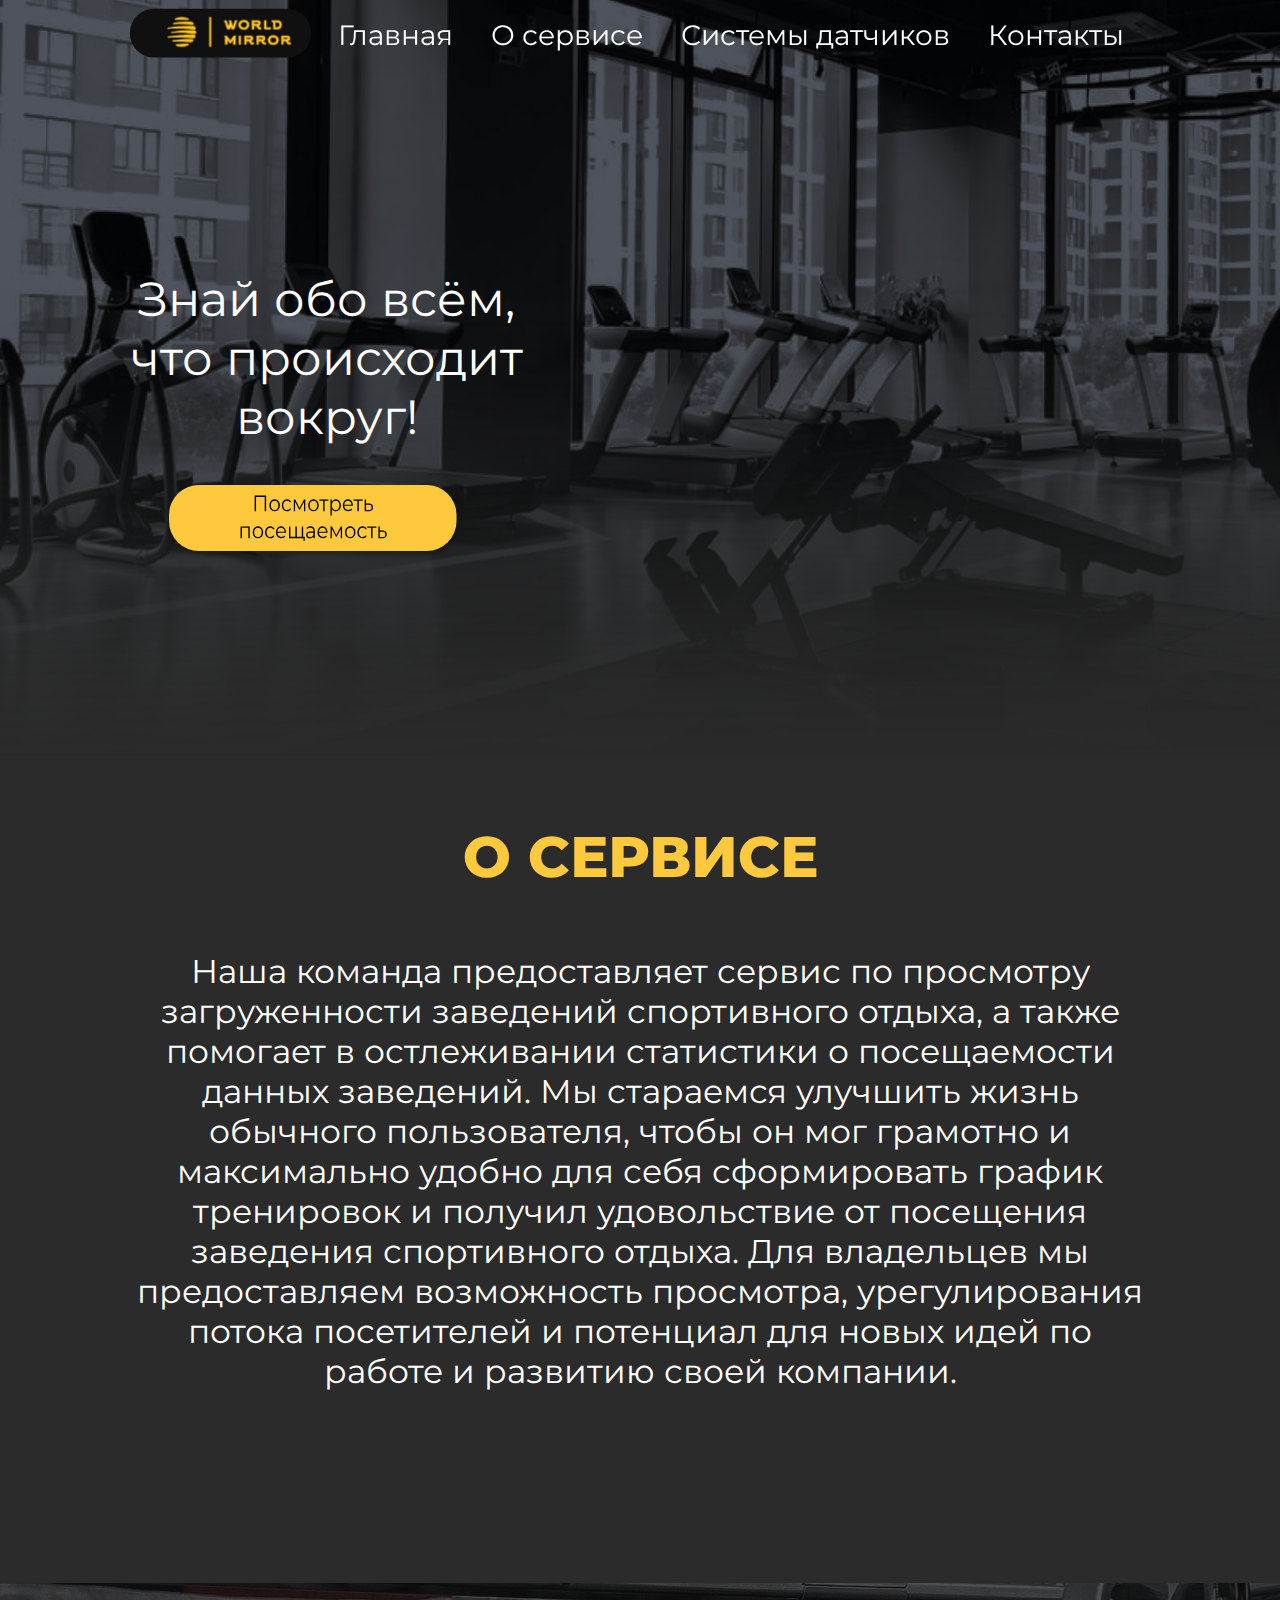
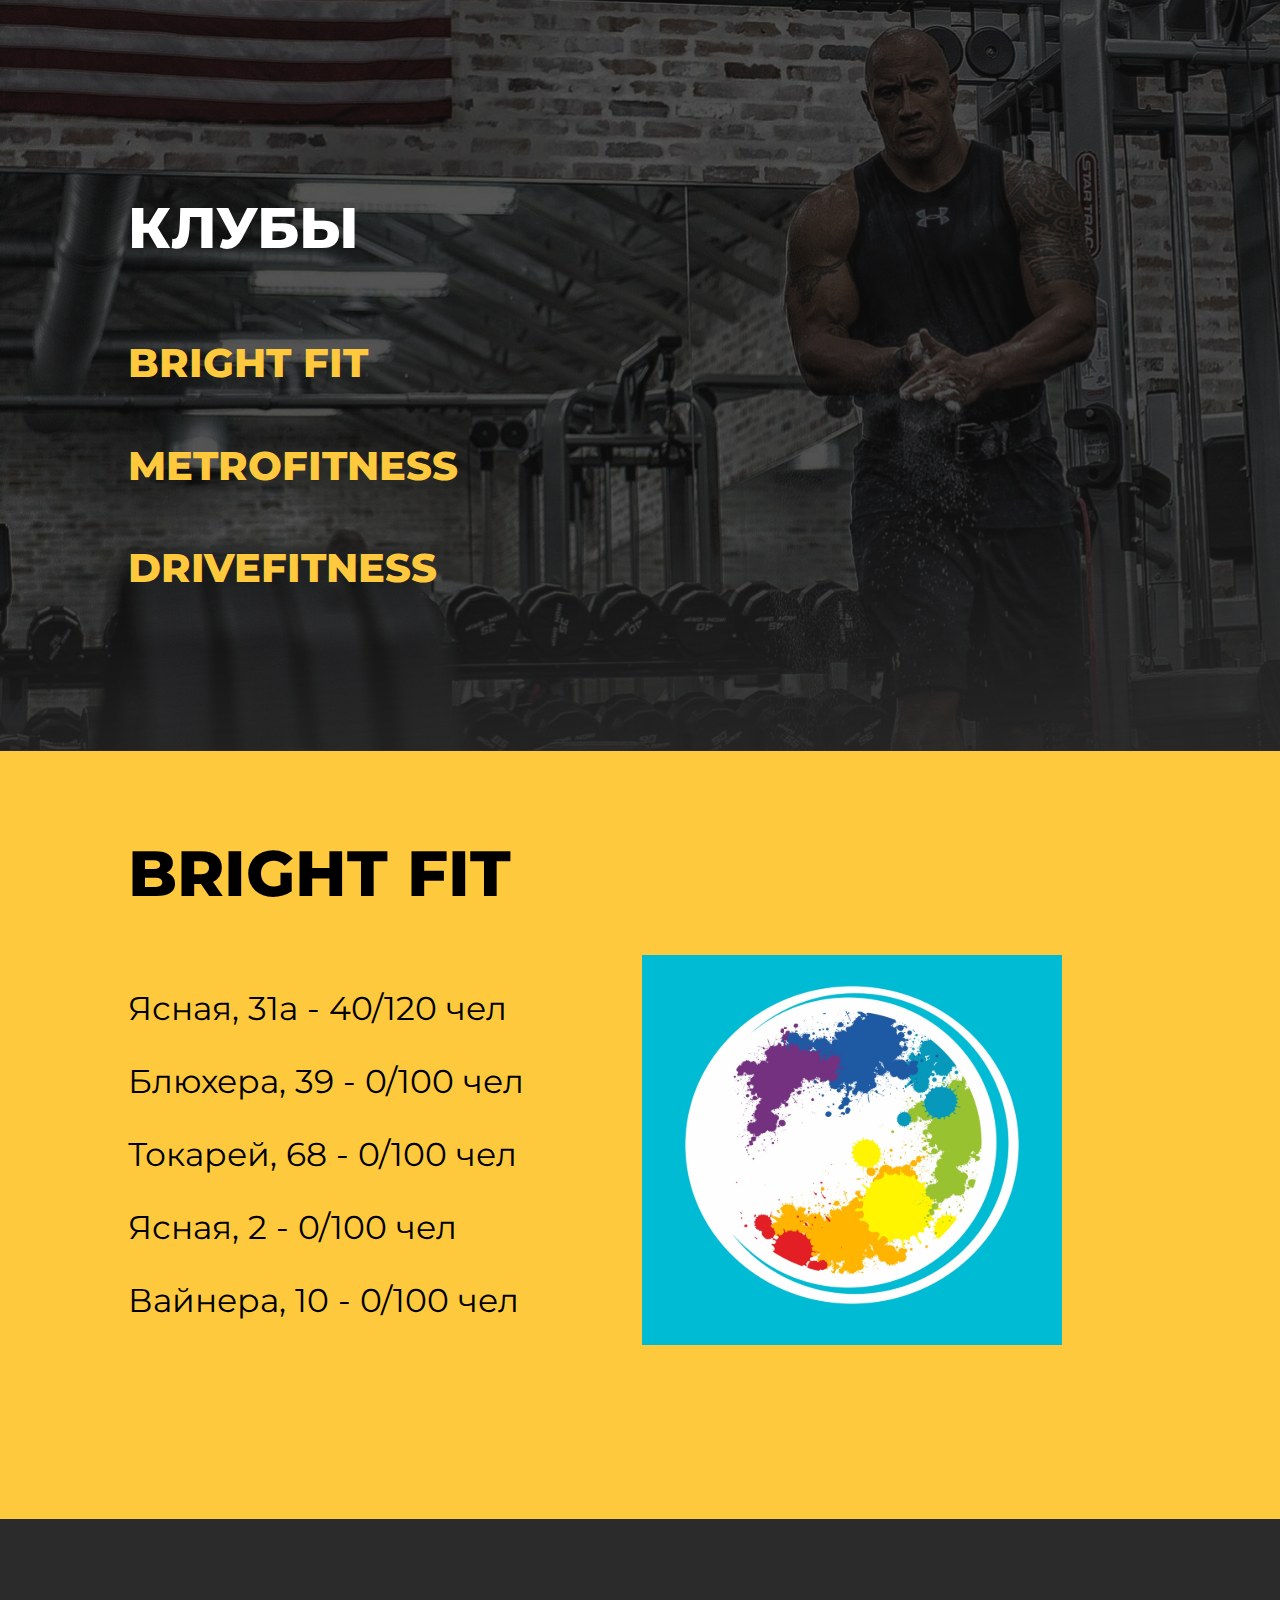
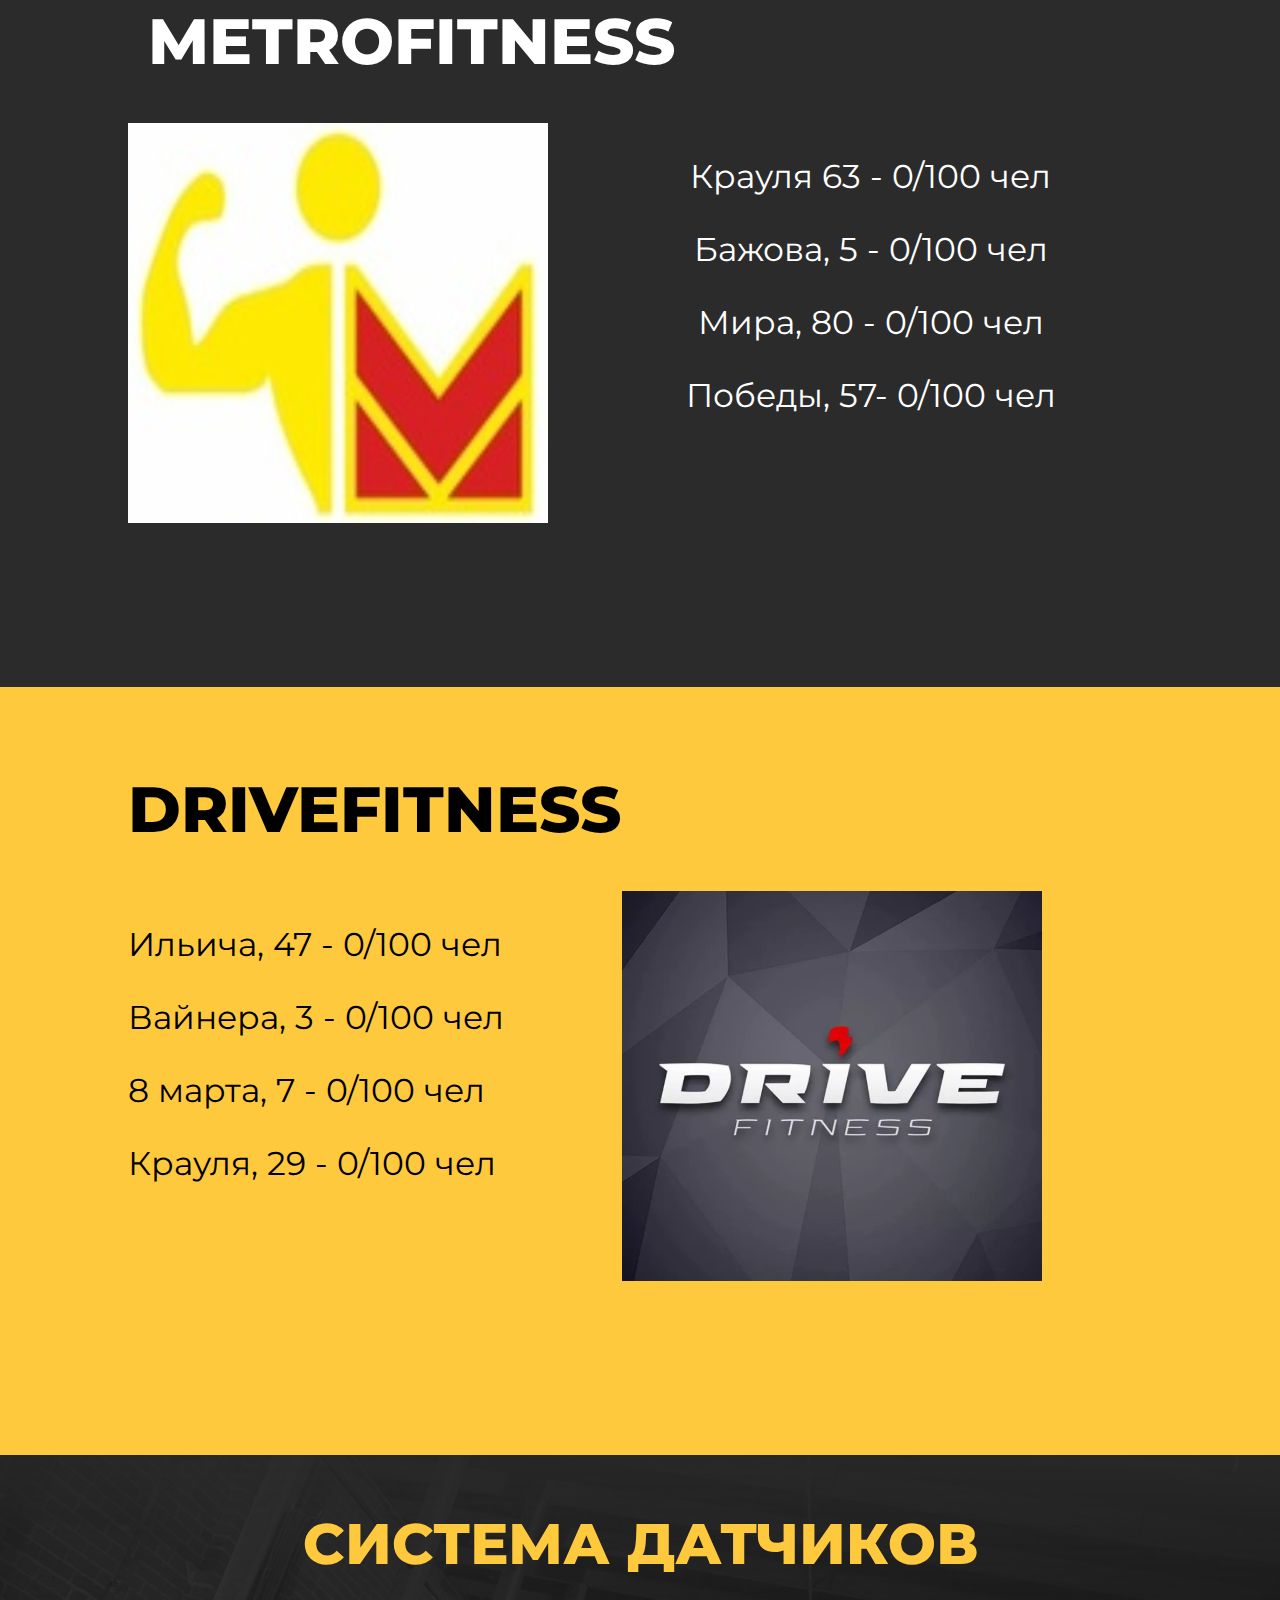
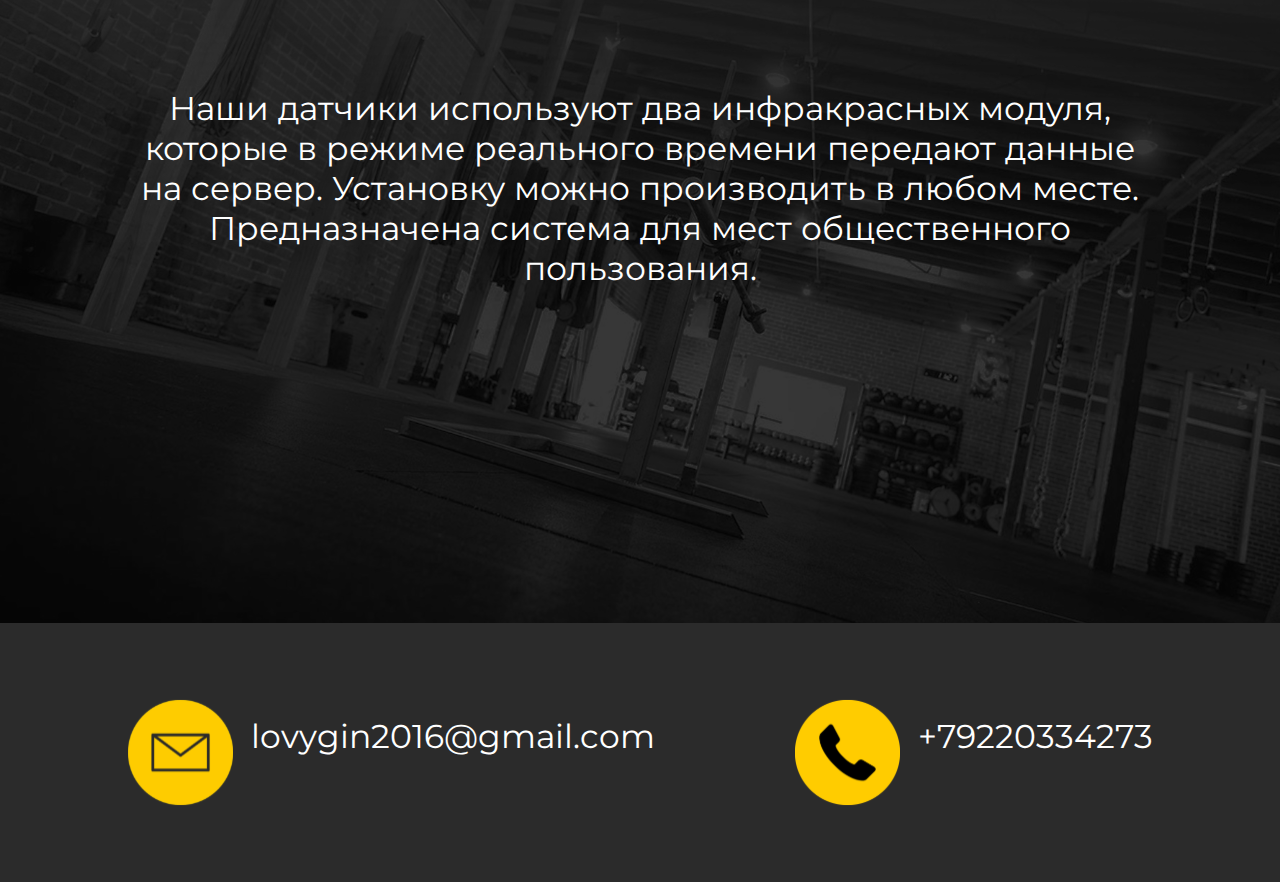
<file: index.html>
<!DOCTYPE html>
<html lang="en">
<head>
    <meta charset="UTF-8">
    <meta http-equiv="X-UA-Compatible" content="IE=edge">
    <meta name="viewport" content="width=device-width, initial-scale=1.0">
    <link rel="preconnect" href="https://fonts.googleapis.com">
    <link rel="preconnect" href="https://fonts.gstatic.com" crossorigin>
    <link href="https://fonts.googleapis.com/css2?family=Montserrat:wght@400;800&display=swap" rel="stylesheet">
    <link rel="stylesheet" href="css/style.css">
    <title>World Mirror</title>
</head>
    <header class="header" id="main">
        <div class="container">
            <div class="header__title">
                <a href="index.html"><img src="img/logo.svg" alt="Logo" class="logo"></a>
                    <nav>
                        <ul class="nav">
                            <li class="item">
                                <a href="#main" class="nav-link">Главная</a>
                            </li>
                            <li class="item">
                                <a href="#servis" class="nav-link">О сервисе</a>
                            </li>
                            <li class="item">
                                <a href="#system" class="nav-link">Системы датчиков</a>
                            </li>
                            <li class="item">
                                <a href="#contacts" class="nav-link">Контакты</a>
                            </li>
                        </ul>
                    </nav>   
            </div>
            <h3 class="first-title" >Знай обо всём, что происходит вокруг!</h3>
            <a href="#clubs"><img src="img/checking.svg" alt="Checking" class="checking"></a>
        </div>   
    </header>


    <section class="about" id="servis">
        <div class="container">
            <h2 class="h2-zag">О СЕРВИСЕ</h2>
            <h6 class="about-h6">Наша команда предоставляет сервис по просмотру загруженности заведений
                спортивного отдыха, а также помогает в остлеживании статистики о посещаемости данных
                заведений. Мы стараемся улучшить жизнь обычного пользователя, чтобы он мог грамотно
                и максимально удобно для себя сформировать график тренировок и получил удовольствие
                от посещения заведения спортивного отдыха. Для владельцев мы предоставляем возможность
                просмотра, урегулирования потока посетителей и потенциал для новых идей по работе и развитию
                своей компании.
            </h6>
        </div>
    </section>

    <section class="clubs" id="clubs">
        <div class="container">
            <h2 class="club_">КЛУБЫ</h2>
            <nav>
                <ul class="clubnav">
                    <li class="club-item">
                        <h4><a href="#bright" class="club-link">BRIGHT FIT</a></h4>
                    </li>
                    <li class="club-item">
                        <h4><a href="#metro" class="club-link">METROFITNESS</a></h4>
                    </li>
                    <li class="club-item">
                        <h4><a href="#drive" class="club-link">DRIVEFITNESS</a></h4>
                    </li>
                </ul>
            </nav>
        </div>
    </section>

    <section class="club-name-yellow">
        <div class="container">
            <h1 class="yellow-zag" id="bright">BRIGHT FIT</h1>
                <div class="adress-yellow">
                    <nav>
                        <ul class="yellow-nav">
                            <li class="bright-item">
                                <p><a href="zal.html" class="yellow-link">Ясная, 31а - 40/120 чел</a></p>
                            </li>
                            <li class="bright-item">
                                <p><a href="#!" class="yellow-link">Блюхера, 39 - 0/100 чел</a></p>
                            </li>
                            <li class="bright-item">
                                <p><a href="#!" class="yellow-link">Токарей, 68 - 0/100 чел</a></p>
                            </li>
                            <li class="bright-item">
                                <p><a href="#!" class="yellow-link">Ясная, 2 - 0/100 чел</a></p>
                            </li>
                            <li class="bright-item">
                                <p><a href="#!" class="yellow-link">Вайнера, 10 - 0/100 чел</a></p>
                            </li>
                        </ul>
                    </nav>
                    <img src="./img/bright-icon.svg" alt="Bright logo" class="yellow-zn">
                </div>
            </div>
        </div>
    </section>
    <section class="club-name-black">
        <div class="container">
            <h1 class="black-zag" id="metro">METROFITNESS</h1>
                <div class="adress-black">
                    <img src="./img/metro.svg" alt="Bright logo" class="black-zn">
                    <nav>
                        <ul class="black-nav">
                            <li class="metro-item">
                                <p><a href="#!" class="black-link">Крауля 63 - 0/100 чел</a></p>
                            </li>
                            <li class="metro-item">
                                <p><a href="#!" class="black-link">Бажова, 5 - 0/100 чел</a></p>
                            </li>
                            <li class="metro-item">
                                <p><a href="#!" class="black-link">Мира, 80 - 0/100 чел</a></p>
                            </li>
                            <li class="metro-item">
                                <p><a href="#!" class="black-link">Победы, 57- 0/100 чел</a></p>
                            </li>
                        </ul>
                    </nav>
                </div>
            </div>
        </div>
    </section>
    <section class="club-name-yellow">
        <div class="container">
            <h1 class="yellow-zag" id="drive">DRIVEFITNESS</h1>
                <div class="adress-yellow">
                    <nav>
                        <ul class="yellow-nav">
                            <li class="drive-item">
                                <p><a href="#!" class="yellow-link">Ильича, 47 - 0/100 чел</a></p>
                            </li>
                            <li class="drive-item">
                                <p><a href="#!" class="yellow-link">Вайнера, 3 - 0/100 чел</a></p>
                            </li>
                            <li class="drive-item">
                                <p><a href="#!" class="yellow-link">8 марта, 7 - 0/100 чел</a></p>
                            </li>
                            <li class="drive-item">
                                <p><a href="#!" class="yellow-link">Крауля, 29 - 0/100 чел</a></p>
                            </li>
                        </ul>
                    </nav>
                    <img src="./img/drive.svg" alt="Drive logo" class="yellow-zn">
                </div>
            </div>
        </div>
    </section>

    <section class="system"  id="system">
        <div class="container">
            <h2 class="h2-zag">СИСТЕМА ДАТЧИКОВ</h2>
            <div class="system-info">
                <h6 class="about-h6">
                    Наши датчики используют два инфракрасных модуля, которые в режиме реального времени передают
                    данные на сервер. Установку можно производить в любом месте. Предназначена система для мест
                    общественного пользования.
                </h6>
            </div>
        </div>
    </section>

    <footer class="footer" id="contacts">
        <div class="container">
            <nav>
                <ul class="foot-nav">
                    <li class="icon-text">
                        <img src="./img/mail.svg" alt="mail icon" class="foot-img">
                        <h6 class="foot-text">lovygin2016@gmail.com</p>
                    </li>
                    <li class="icon-text">
                        <img src="./img/phone.svg" alt="phone icon" class="foot-img">
                        <h6 class="foot-text">+79220334273</p>
                    </li>
                </ul>
            </nav>
        </div>
    </footer>
</body>
</html>
</file>
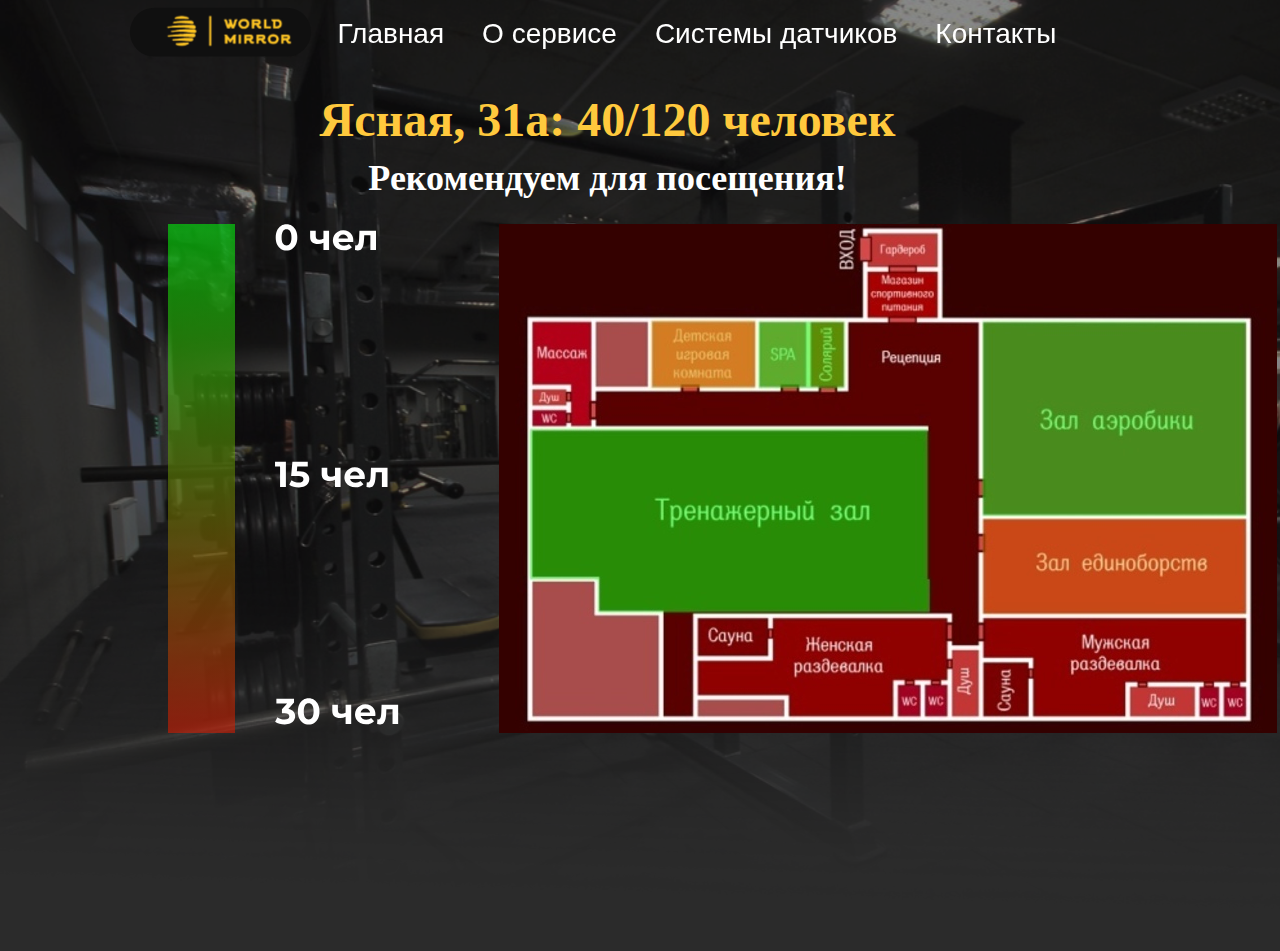
<file: zal.html>
<!DOCTYPE html>
<html lang="en">
<head>
    <meta charset="UTF-8">
    <meta http-equiv="X-UA-Compatible" content="IE=edge">
    <meta name="viewport" content="width=device-width, initial-scale=1.0">
    <link rel="stylesheet" href="css/style_zal.css">
    <title>Ясная, 31а</title>
    <header class="header" id="main">
        <div class="container">
            <div class="header__title">
                <a href="index.html"><img src="img/logo.svg" alt="Logo" class="logo"></a>
                <nav>
                    <ul class="nav">
                        <li class="item">
                            <a href="index.html" class="nav-link">Главная</a>
                        </li>
                        <li class="item">
                            <a href="index.html" class="nav-link">О сервисе</a>
                        </li>
                        <li class="item">
                            <a href="index.html" class="nav-link">Системы датчиков</a>
                        </li>
                        <li class="item">
                            <a href="index.html" class="nav-link">Контакты</a>
                        </li>
                    </ul>
                </nav>   
            </div>
            <h1 class="first-title" >Ясная, 31а: 40/120 человек</h1>
            <h2 class="second-title" >Рекомендуем для посещения! </h2>
            <nav>
                <ul class="nav_it">
                    <li class="nav_item1">
                        <img src="./img/столбик.svg" alt="">
                    </li>
                    <li class="nav_item2">
                        <nav>
                            <ul class="sec">
                                <li class="second_item">
                                    <img src="./img/0 чел.svg" alt="">
                                </li>
                                <li class="second_item">
                                    <img src="./img/15 чел.svg" alt="">
                                </li>
                                <li class="second_item">
                                    <img src="./img/30 чел.svg" alt="">
                                </li>
                            </ul>
                        </nav>
                    </li>
                    <li class="nav_item">
                        <img src="./img/primer.ZCRSF.jpg" alt="primer" class="primer">
                    </li>
                </ul>
            </nav>
        </div>   
    </header>
</head>
<body>
    
</body>
</html>
</file>
<file: css/style.css>
html {
    box-sizing: border-box;
    scroll-behavior: smooth;
}
*, *::before, *::after {
    box-sizing: inherit;
}

body {
    margin: 0;
    font-family: 'Montserrat', sans-serif;
    font-weight: 400;
    background-color: var(--background-color);
}

.container {
    max-width: 1025px;
    margin: 0 auto;
    scroll-snap-type: y mandatory;
}

section {
    width: 100%;
    height: 100%;
    scroll-snap-align: center;
}

:root {
    --accent-color: #FFC93D;
    --dark-color: #000;
    --white-color: #FFF;
    --background-color: #2B2B2B;
}

/* стили текста */

p {
    font-family: 'Montserrat', sans-serif;
    font-size: 33px; 
    font-weight: 400;
}

h6 {
    font-family: 'Montserrat', sans-serif;
    font-size: 33px; 
    font-weight: 400;
}

h4 {
    font-family: 'Montserrat', sans-serif;
    font-size: 40px;
    font-weight: 800;    
}

h3 {
    font-family: 'Montserrat', sans-serif;
    font-size: 48px;    
    font-weight: 400; 
}

h2 {
    font-family: 'Montserrat', sans-serif;
    font-size: 57px;
    font-weight: 800;    
}

h1 {
    font-family: 'Montserrat', sans-serif;
    font-size: 64px;
    font-weight: 800;    
}


.header {
    min-height: 768px;
    background-image: url(../img/first-screen-bg.png);
    background-size: cover;
}
.header__title {
    display: flex;
    align-items: center;
    margin-bottom: 190px;
    justify-content: space-between;
    position: fixed;

}

.logo {
    width: 185px;
    height: 50px;
    margin-top: -10px;
}
.first-title {
    line-height: 59px;
    margin: 0;
    text-align: center;
    max-width: 398px;
    color: var(--white-color);
    padding-top: 270px;
}

.checking {
    margin-left: 37px;
    margin-top: 38px;
}

.nav-link {
	text-decoration: none; /* убираем подчёркивание у ссылки */
    color: var(--white-color);
}

.nav {
    list-style: none;
    padding-left: 0;
    display: flex;
    align-items: center;
    font-size: 28px;
}


.item {
    padding-left: 25px;
    margin-right: 13px;
    margin-top: -10px;
}

.h2-zag {
    line-height: 69px;
    align-items: center;
    text-align: center;
    color: var(--accent-color);
    padding-top: 54px;
    margin: 0;
}

.about-h6 {
    line-height: 40px;
    align-items: center;
    text-align: center;
    color: var(--white-color);
    margin-top: 60px;
}

.about  {
    min-height: 768px;
}

.clubs {
    background-image: url(../img/clubs.png);
    min-height: 768px;
    background-repeat: no-repeat;
    background-size: cover;
}

.club_ {
    color: var(--white-color);
    padding-top: 210px;
    padding-bottom: 23px;

}

.club-link {
	text-decoration: none; /* убираем подчёркивание у ссылки */
    color: var(--accent-color);
}

.clubnav {
    list-style-type: none;
    padding-left: 0;
    align-items: center;
}

.club-name-yellow {
    background-color: var(--accent-color);
    height: 768px;
}

.yellow-link {
	text-decoration: none; /* убираем подчёркивание у ссылки */
    color: var(--dark-color);
}

.yellow-nav {
    list-style-type: none;
    padding-left: 0;
    align-items: center;  
}

.yellow-zag {
    margin-top: 0;
    padding-top: 83px;
}

.yellow-zn {
    float: right;
    padding-left: 118px;
}

.adress-yellow {
    max-height: 400px;
    display: flex;
}

.club-name-black {
    background-color: var(--background-color);
    min-height: 768px;
}
.black-link {
    text-decoration: none; /* убираем подчёркивание у ссылки */
    color: var(--white-color);
}

.black-nav {
    list-style-type: none;
    padding-left: 0;
    align-items: center; 
    text-align: center;
    margin-left: 20px;
}

.black-zag {
    margin-top: 0;
    color: var(--white-color);
    padding-top: 83px;
    margin-left: 20px;
}

.black-zn {
    float: initial;
    padding-right: 118px;
}

.adress-black {
    max-height: 400px;
    display: flex;
}

.system {
    background-image: url(../img/system-bg.svg);
    min-height: 768px;
}

.system-info-text {
    max-width: 600px;
    line-height: 40px;
    align-items: left;
    text-align: left;
    color: var(--white-color);
}

.system-info {
    max-height: 400px;
    display: flex;
    padding-top: 50px;
}

.system-img {
    float: right;
    padding-left: 200px;
}

.foot-nav {
    list-style-type: none;
    padding-left: 0;
    display: flex;
    justify-content: space-between;
}

.icon-text {
    display: flex;
}

.foot-text {
    color: var(--white-color);
    padding-left: 18px;
}


@media screen and (max-width: 500px)  {
    body {
        text-align: center;
    }

    p {
        font-size: 30px; 
    }

    h6 {
        font-size: 16px; 
    } 

    h4 {
        font-size: 33px;  
    }
    
    h3 {
        font-size: 30px;    
    }
    
    h2 {
        font-size: 32px; 
    }
    
    h1 {
        font-size: 40px;
    }
    .container {
        max-width: 360px;
    }
    .nav {
        display: none;
    }

    .header {
        min-height: 768px;
        background-image: url(../img/first-screen-bg.png);
        background-size: cover;
    }
    .header__title {
        display: flex;
        align-items: center;
        margin-bottom: 190px;
        justify-content: space-between;
        position: fixed;
    
    }
    
    .logo {
        width: 360px;
        height: 80px;
        padding-top: 20px;
        position: center;
    }
    .first-title {
        line-height: 30px;
        margin: 0;
        text-align: center;
        max-width: 310px;
        color: var(--white-color);
        padding-top: 240px;
        padding-left: 17%;
    }
    
    .checking {
        margin-left: 0px;
        margin-top: 38px;
    }

    .h2-zag {
        line-height: 40px;
        align-items: center;
        text-align: center;
        color: var(--accent-color);
        padding-top: 100px;
        margin: 0;
    }
    
    .about-h6 {
        position: absolute;
        align-items: center;
        text-align: center;
        color: var(--white-color);
        margin-top: 60px;
        min-height: 500px;
        width: 330px;
        line-height: 20px;
        padding-left: 30px;
    }
    
    .about  {
        min-height: 768px;
    }

    .yellow-nav {
        list-style-type: none;
        padding-left: 0;
        align-items: center;
        min-width: 150px;
    }
    .yellow-zn {
        display: none;
    }

    .yellow-zag {
        margin-top: 0;
        padding-top: 110px;
    }

    .black-nav {
        list-style-type: none;
        padding-left: 0;
        align-items: center; 
        text-align: center;
    }

    .black-zn {
        display: none;
        float: none;
    }

    .black-zag {
        padding-left: 0%;
        margin-top: 0;
        color: var(--white-color);
        padding-top: 110px;
    }
    
    .adress-yellow {
        max-height: 400px;
        display: inline;
    }  
    
    .adress-yellow {
        max-height: 400px;
        display: inline;
    } 
    .icon-text {
        display: inline;
    }
    .system-img {
        display: inline;
    }
    .system-info {
        max-height: 400px;
        display: inline;
        padding-top: 50px;
    }

    .foot-nav {
        display: inline;
        justify-content: space-between;
        margin-top: 50px;
    }

    .icon-text {
        display: initial;
    }

    .foot-img {
        width:60px;
        height:60px;
    }
}
</file>
<file: css/style_zal.css>
html {
    box-sizing: border-box;
    scroll-behavior: smooth;
}
*, *::before, *::after {
    box-sizing: inherit;
}

body {
    margin: 0;
    font-family: 'Montserrat', sans-serif;
    background-color: #2B2B2B;
}

.container {
    max-width: 1025px;
    margin: 0 auto;
    scroll-snap-type: y mandatory;
}

.header {
    min-height: 768px;
    background-image: url(../img/zal.svg);
    background-size: cover;
}

.header__title {
    display: flex;
    align-items: center;
    margin-bottom: 190px;
    justify-content: space-between;
    position: fixed;

}

.logo {
    width: 185px;
    height: 50px;
    margin-top: -10px;
}

.nav-link {
	text-decoration: none; /* убираем подчёркивание у ссылки */
    color: #FFF;
}

.nav {
    list-style: none;
    padding-left: 0;
    display: flex;
    align-items: center;
    font-size: 28px;
}

.item {
    padding-left: 25px;
    margin-right: 13px;
    margin-top: -10px;
}


.first-title {
    font-style: normal;
    font-weight: 700;
    line-height: 59px;
    font-size: 48px;
    margin: 0;
    text-align: center;
    max-width: 960px;
    color: #FFC93D;
    padding-top: 90px;
    font-family: 'Montserrat';
}

.second-title {
    font-style: normal;
    font-weight: 700;
    line-height: 59px;
    font-size: 36px;
    margin: 0;
    text-align: center;
    max-width: 960px;
    color: #FFF;
    font-family: 'Montserrat';
}

.nav_it {
    list-style: none;
    display: flex;
}
.sec {
    list-style: none;
    display: block;
}

.second_item {
    padding-bottom: 206px;
}

.primer {
    padding-left: 100px;
}

@media screen and (max-width: 500px)  {
    body {
        text-align: center;
    }

    .container {
        max-width: 360px;
    }
    .nav {
        display: none;
    }

    .header {
        min-height: 768px;
        background-image: url(../img/first-screen-bg.png);
        background-size: cover;
    }
    .header__title {
        display: flex;
        align-items: center;
        margin-bottom: 190px;
        justify-content: space-between;
        position: fixed;
    
    }
    
    .logo {
        width: 360px;
        height: 80px;
        padding-top: 20px;
        position: center;
    }

    .sec {
        display: flex;
    }

    .nav_it {
        list-style: none;
        display: initial;
    }

    .nav_item2 {
        display: none;
    }
    .nav_item1 {
        display: none;
    }

    .second-title {
        line-height: 40px;
        padding-top: 30px;
    }
    .first-title {
        line-height: 45px;
    }

    .primer {
        padding-top: 50px;
        padding-left: 0px;
        padding-right: 35px;
        width: 400px;
        height: 300px;
    }

}
</file>
